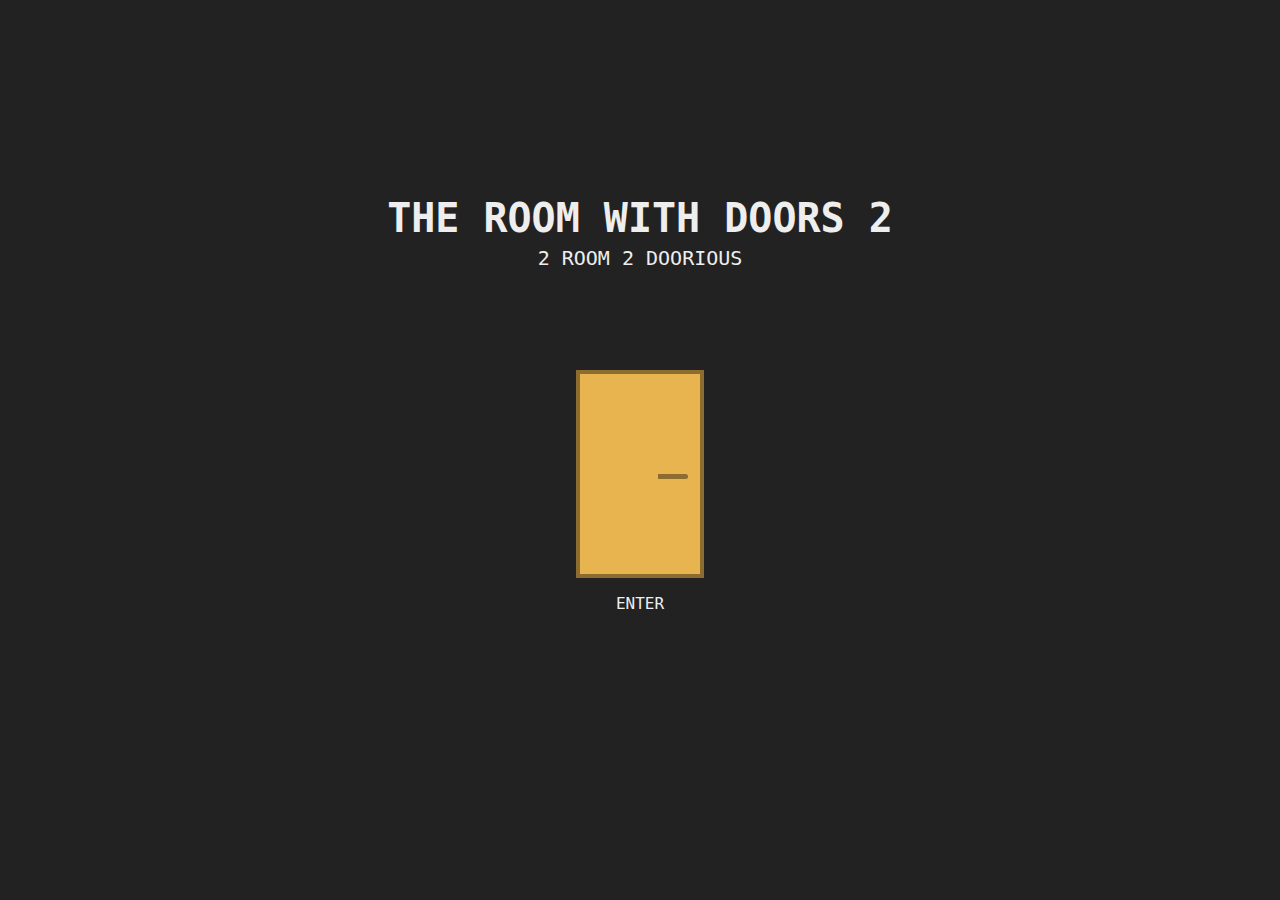
<file: index.html>
<!DOCTYPE html>
<html>
  <head>
    <meta http-equiv="Content-Type" content="text/html; charset=UTF-8" />
    <meta name="viewport" content="width=device-width, initial-scale=1">
    <title>THE ROOM WITH DOORS, WITH EVEN MORE DOORS</title>
    <link rel="stylesheet" href="css/style.css">
  </head>
  <body id="intro">
    <div id="intro-container">
      <h2>THE ROOM WITH DOORS 2</h2>
      <h4>2 ROOM 2 DOORIOUS</h4>
      <a class="door intro-door" href="room1.html">
        <span class="door-handle intro-door-handle"></span>
      </a>
      <p>ENTER</p>
    </div>
  </body>
</html>
</file>
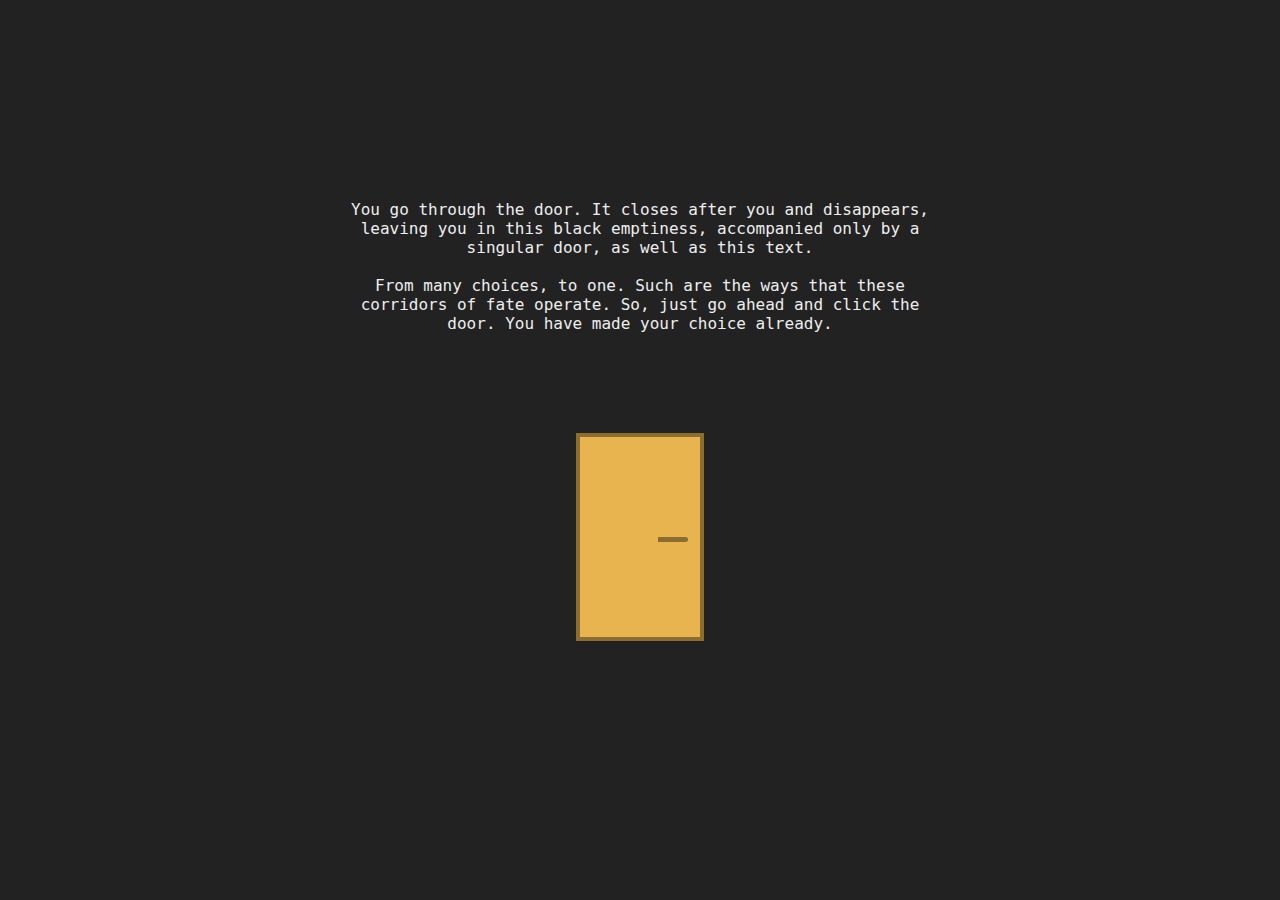
<file: refrain.html>
<!DOCTYPE html>
<html>
  <head>
    <meta http-equiv="Content-Type" content="text/html; charset=UTF-8" />
    <meta name="viewport" content="width=device-width, initial-scale=1">
    <title>THE ROOM WITH DOORS, WITH EVEN MORE DOORS</title>
    <link rel="stylesheet" href="css/style.css">
  </head>
  <body id="intro">
    <div id="intro-container">
      <p>You go through the door. It closes after you and disappears, leaving you in this black emptiness, accompanied only by a singular door, as well as this text. <br><br> From many choices, to one. Such are the ways that these corridors of fate operate. So, just go ahead and click the door. You have made your choice already.</p>
      <a class="door final-door" href="room1.html">
        <span class="door-handle"></span>
      </a>
    </div>
  </body>
</html>
</file>
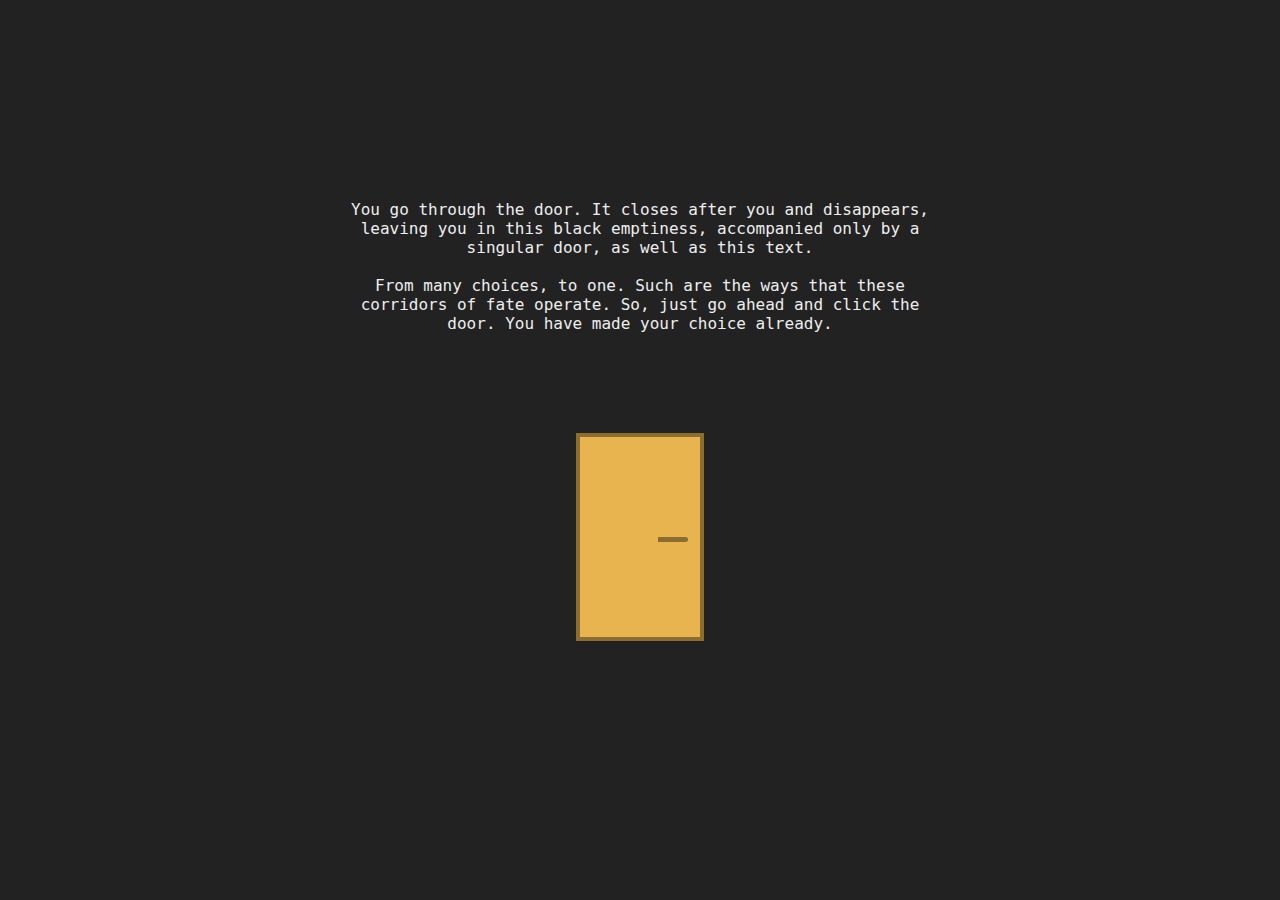
<file: refrain2.html>
<!DOCTYPE html>
<html>
  <head>
    <meta http-equiv="Content-Type" content="text/html; charset=UTF-8" />
    <meta name="viewport" content="width=device-width, initial-scale=1">
    <title>THE ROOM WITH DOORS, WITH EVEN MORE DOORS</title>
    <link rel="stylesheet" href="css/style.css">
  </head>
  <body id="intro">
    <div id="intro-container">
      <p>You go through the door. It closes after you and disappears, leaving you in this black emptiness, accompanied only by a singular door, as well as this text. <br><br> From many choices, to one. Such are the ways that these corridors of fate operate. So, just go ahead and click the door. You have made your choice already.</p>
      <a class="door final-door" href="youwin.html">
        <span class="door-handle"></span>
      </a>
    </div>
  </body>
</html>
</file>
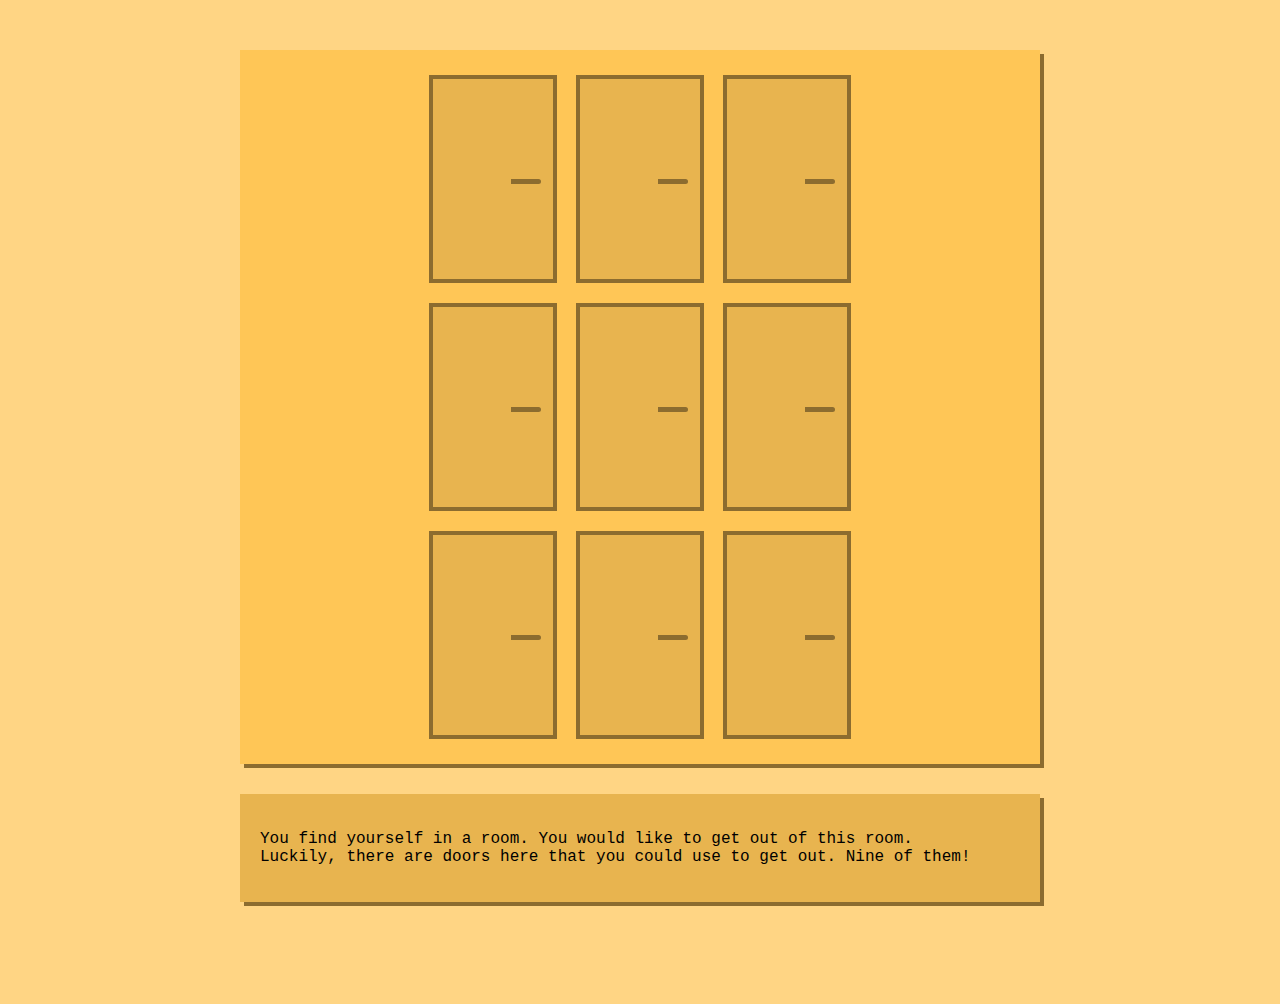
<file: room1.html>
<!DOCTYPE html>
<html>
  <head>
    <meta http-equiv="Content-Type" content="text/html; charset=UTF-8" />
    <meta name="viewport" content="width=device-width, initial-scale=1">
    <title>THE ROOM WITH DOORS, WITH EVEN MORE DOORS</title>
    <link rel="stylesheet" href="css/style.css">
    <link rel="stylesheet" href="css/room-1.css">
  </head>
  <body id="room-1">
    <div id="app">
      <div id="visual-box">
      <div id="play-area">
        <a class="door door-1" href="#">
          <span class="door-handle"></span>
        </a>
        <a class="door door-2" href="#">
          <span class="door-handle"></span>
        </a>
        <a class="door door-3" href="#">
          <span class="door-handle"></span>
        </a>
        <a class="door door-4" href="#">
          <span class="door-handle"></span>
        </a>
        <a class="door door-5" href="#">
          <span class="door-handle"></span>
        </a>
        <a class="door door-6" href="#">
          <span class="door-handle"></span>
        </a>
        <a class="door door-7" href="#">
          <span class="door-handle"></span>
        </a>
        <a class="door door-8" href="#">
          <span class="door-handle"></span>
        </a>
        <a class="door door-9" href="#">
          <span class="door-handle"></span>
        </a>
      </div>
    </div>
      <div id="text-box">
        <p>You find yourself in a room. You would like to get out of this room. <br>
        Luckily, there are doors here that you could use to get out. Nine of them!</p>
      </div>
    </div>

    <script src="js/room1.js">
    </script>
  </body>
</html>
</file>
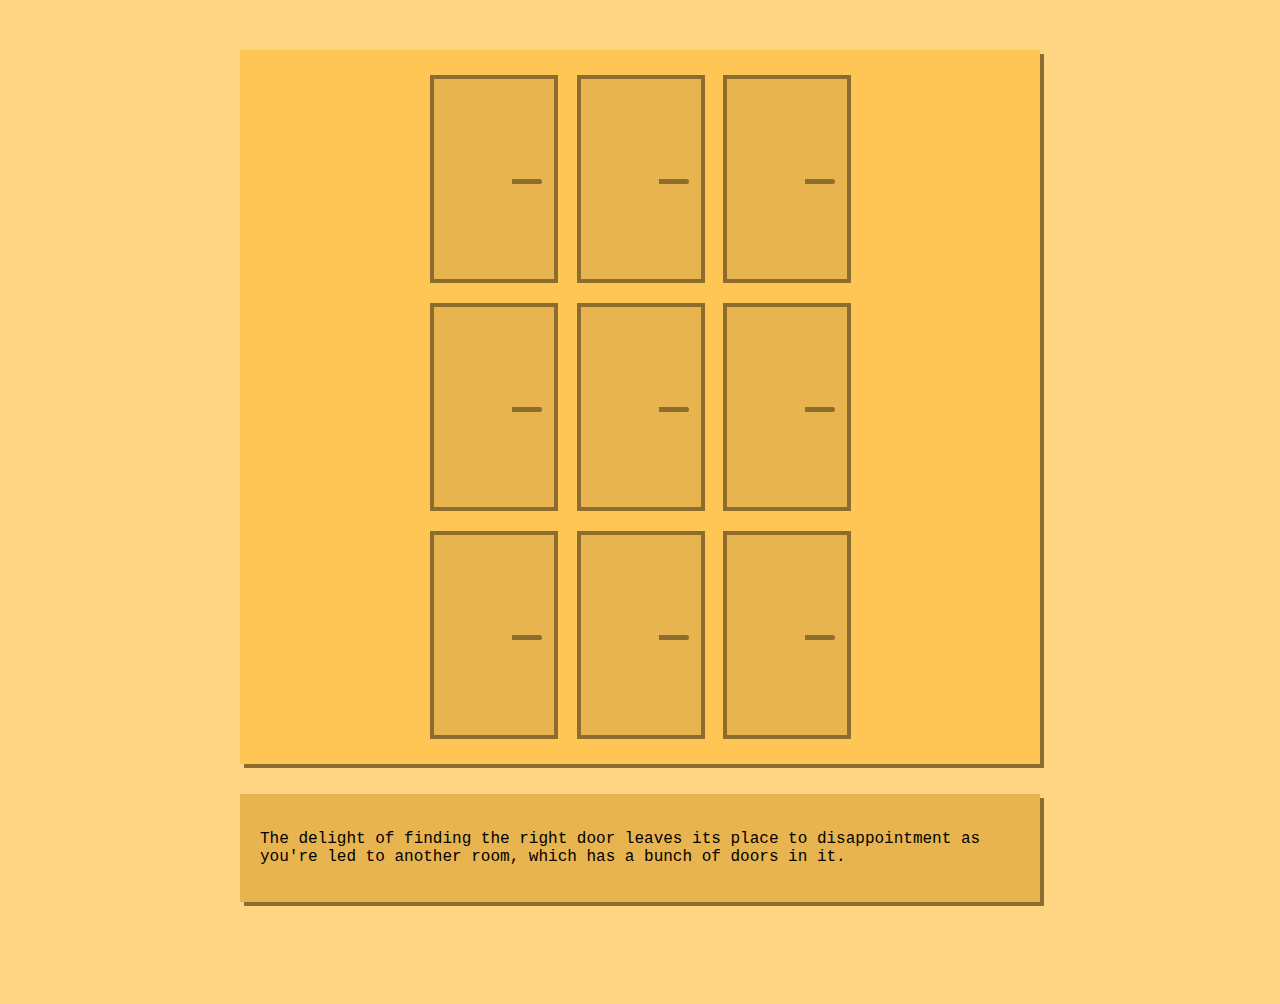
<file: room2.html>
<!DOCTYPE html>
<html>
  <head>
    <meta http-equiv="Content-Type" content="text/html; charset=UTF-8" />
    <meta name="viewport" content="width=device-width, initial-scale=1">
    <title>THE ROOM WITH DOORS, WITH EVEN MORE DOORS</title>
    <link rel="stylesheet" href="css/style.css">
    <link rel="stylesheet" href="css/room-2.css">
  </head>
  <body>
    <div id="app">
      <div id="visual-box">
      <div id="play-area">
        <div class="matching-card card-1">
          <a href="#"></a>
          <div class="door door-1">
            <span class="door-handle"></span>
          </div>
        </div>

        <div class="matching-card card-2">
          <a href="#"></a>
          <div class="door door-2">
            <span class="door-handle"></span>
          </div>
        </div>

        <div class="matching-card card-3">
          <a href="#"></a>
          <div class="door door-3">
            <span class="door-handle"></span>
          </div>
        </div>

          <div class="matching-card card-4">
            <a href="#"></a>
            <div class="door door-4">
              <span class="door-handle"></span>
            </div>
          </div>

          <div class="matching-card card-5">
            <a href="#"></a>
            <div class="door door-5">
              <span class="door-handle"></span>
            </div>
          </div>

          <div class="matching-card card-6">
            <a href="#"></a>
            <div class="door door-6">
              <span class="door-handle"></span>
            </div>
          </div>

          <div class="matching-card card-7">
            <a href="#"></a>
            <div class="door door-7">
              <span class="door-handle"></span>
            </div>
          </div>

          <div class="matching-card card-8">
            <a href="#"></a>
            <div class="door door-8">
              <span class="door-handle"></span>
            </div>
          </div>

          <div class="matching-card card-9">
            <a href="#"></a>
            <div class="door door-9">
              <span class="door-handle"></span>
            </div>
            </div>
          </div>
      </div>
      
      <div id="text-box">
        <p>The delight of finding the right door leaves its place to disappointment as you're led to another room, which has a bunch of doors in it.</p>
      </div>
    </div>

    <script src="js/room2.js"></script>
  </body>
</html>
</file>
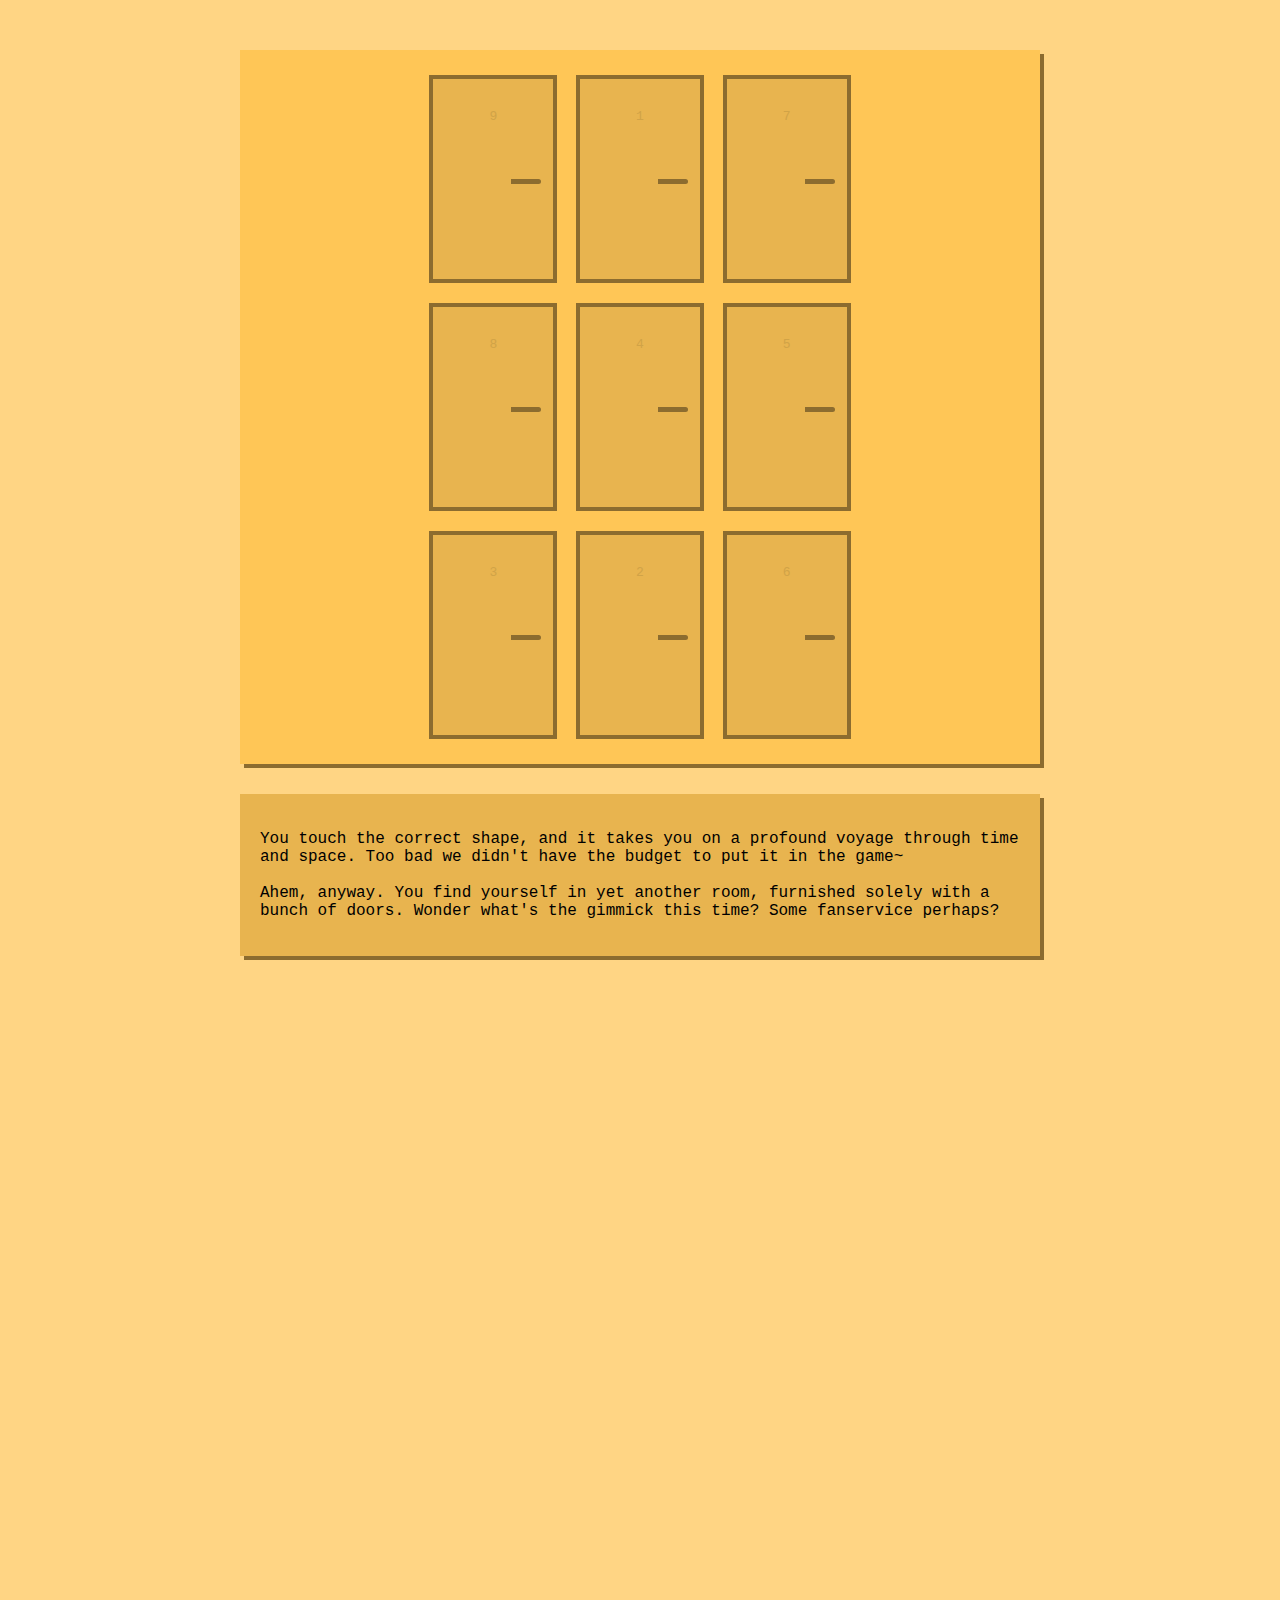
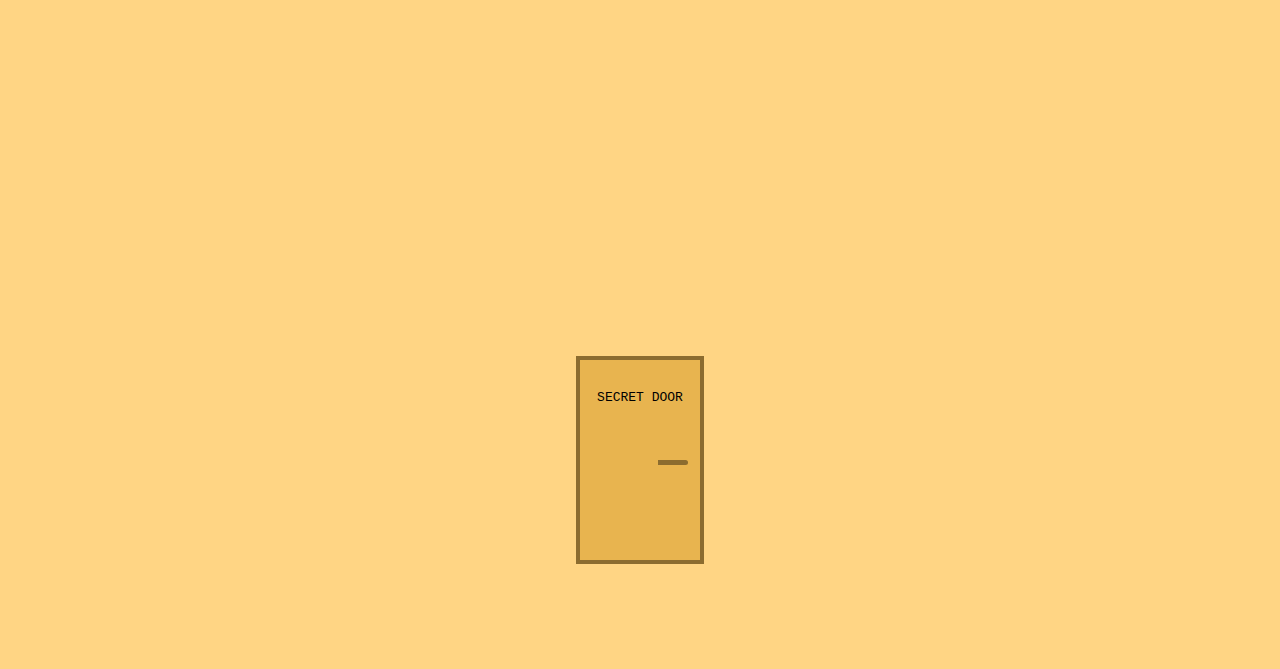
<file: room3.html>
<!DOCTYPE html>
<html>
  <head>
    <meta http-equiv="Content-Type" content="text/html; charset=UTF-8" />
    <meta name="viewport" content="width=device-width, initial-scale=1">
    <title>THE ROOM WITH DOORS, WITH EVEN MORE DOORS</title>
    <link rel="stylesheet" href="css/style.css">
    <link rel="stylesheet" href="css/room-3.css">
  </head>
  <body>
    <div id="negafrog-modal">
      <!-- <img src="assets/negafrog.gif" alt="OH NO NOT AGAIN"> -->
      <p>You encounter the <b>NEGAFROG</b>, and it encounters you. It produces a single <b>RIBBIT.</b> As it rings in your ears, you realize that you feel every single oscillation of every single frequency of that single <b>RIBBIT</b> pass through your body, ripples of air creating tremors across the molecules that bind your existence, entropy precipitates and dissipates, an experience as intense as the first breath you've ever taken, and the last you ever will.</p>
        <p>You are compelled for more. You touch the <b>NEGAFROG.</b> It emits yet another <b>RIBBIT.</b> Reality breaks down around you, everything you know, and all the things you never will know melt into nothingness. Slowly every shell of the life we have constructed sheds away, revealing the universe in its entire beauty until the stars go dim in waves each time the <b>RIBBIT</b> echoes in your mind. There is now nothing, but you. The cycle has ended, and you are its sole witness. Resigned to fate, you close your eyes...</p>
        <p>...and open them to find themselves back to where you were, 10,000 days later. The <b>NEGAFROG</b> has left. As you rise to recover, something manifests in your mind: the one and only universal <b>TRUTH</b>, the <b>ANSWER</b> to all questions. You just gotta <b>INSPECT</b> your... <b>CONSOLE?</b> to find it out.</p>
      <div class="door" id="close-button">
        <span class="door-text">JUST FKIN <br> CLOSE IT</span>
        <span class="door-handle"></span>
      </div>
    </div>

    <div id="app">
      <div id="visual-box">
        <div id="play-area">
          <a class="door door-1" href="#">
              <span class="door-text"></span>
            <span class="door-handle"></span>
          </a>
          <a class="door door-2" href="#">
              <span class="door-text"></span>
            <span class="door-handle"></span>
          </a>
          <a class="door door-3" href="#">
              <span class="door-text"></span>
            <span class="door-handle"></span>
          </a>
          <a class="door door-4" href="#">
              <span class="door-text"></span>
            <span class="door-handle"></span>
          </a>
          <a class="door door-5" href="#">
              <span class="door-text"></span>
            <span class="door-handle"></span>
          </a>
          <a class="door door-6" href="#">
              <span class="door-text"></span>
            <span class="door-handle"></span>
          </a>
          <a class="door door-7" href="#">
            <span class="door-text"></span>
            <span class="door-handle"></span>
          </a>
          <a class="door door-8" href="#">
            <span class="door-text"></span>
            <span class="door-handle"></span>
          </a>
          <a class="door door-9" href="#">
            <span class="door-text"></span>
            <span class="door-handle"></span>
          </a>
        </div>
    </div>
      <div id="text-box">
        <p>You touch the correct shape, and it takes you on a profound voyage through time and space. Too bad we didn't have the budget to put it in the game~<br><br>
        Ahem, anyway. You find yourself in yet another room, furnished solely with a bunch of doors. Wonder what's the gimmick this time? Some fanservice perhaps?</p>
      </div>

      <div class="gap"></div>

      <div class="door secret-door">
        <span class="door-text">SECRET DOOR</span>
        <span class="door-handle"></span>
        
      </div>
    </div>

    <script src="js/room3.js"></script>
  </body>
</html>
</file>
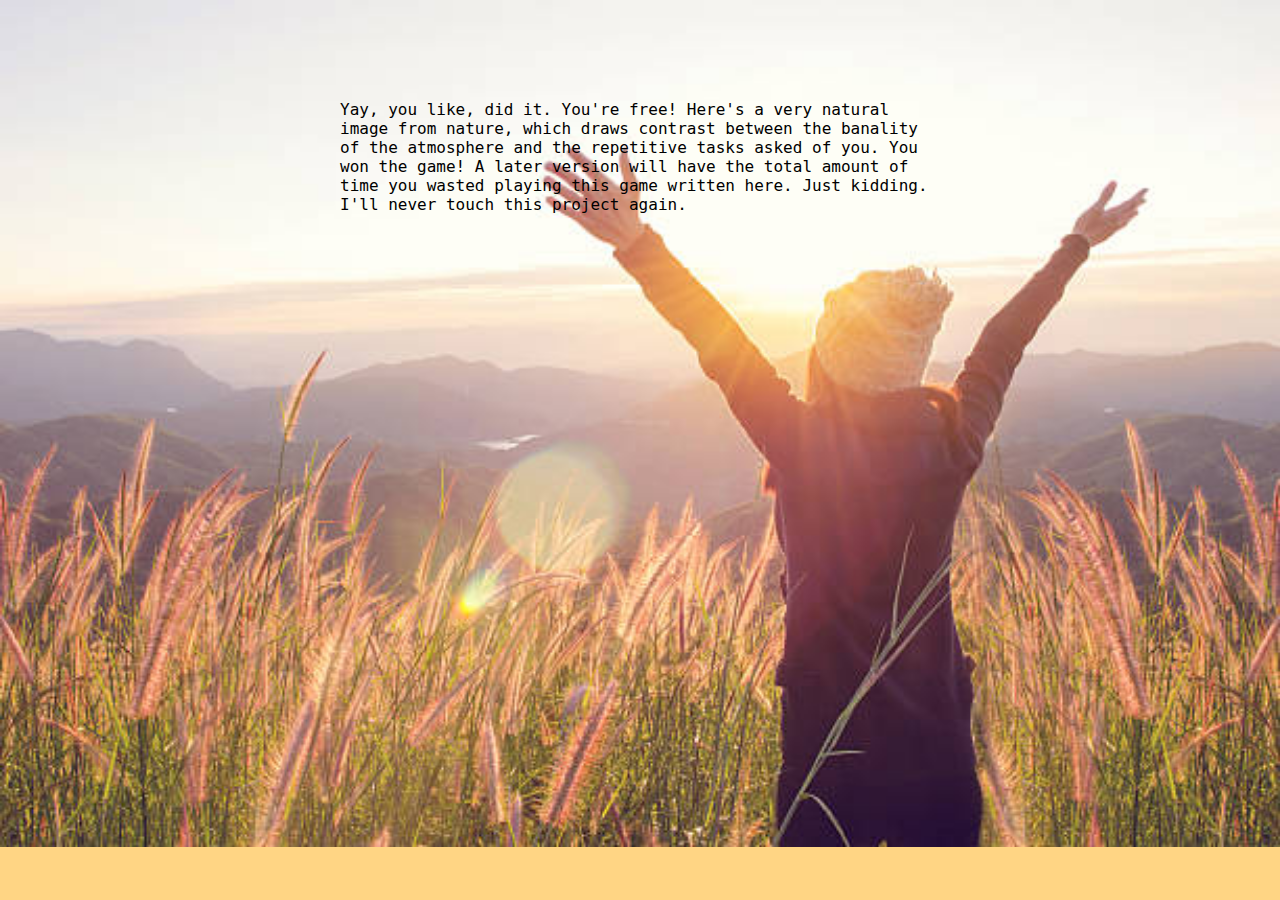
<file: youwin.html>
<!DOCTYPE html>
<html>
  <head>
    <meta http-equiv="Content-Type" content="text/html; charset=UTF-8" />
    <meta name="viewport" content="width=device-width, initial-scale=1">
    <title>THE ROOM WITH DOORS, WITH EVEN MORE DOORS</title>
    <link rel="stylesheet" href="css/style.css">
  </head>
  <body id="exit">
    <p>Yay, you like, did it. You're free! Here's a very natural image from nature, which draws contrast between the banality of the atmosphere and the repetitive tasks asked of you. You won the game! A later version will have the total amount of time you wasted playing this game written here. Just kidding. I'll never touch this project again.</p>
  </body>
</html>
</file>
<file: css/style.css>
@import './intro.css';
@import './room-general.css';

body {
  font-family: monospace;
  background: #FFD584;
}

h4 {
  font-weight: 400;
}

a {
  text-decoration: none;
  color: #D1A347;
}

.final-door {
  margin: 0 auto;
}

#intro-container {
  max-width: 600px;
}

#intro-container p {
  margin-bottom: 100px;
  color: #eee;
}

#exit {
  background-image: url(../assets/victory.jpg);
  background-repeat: no-repeat;
  background-size: cover;
}

#exit p {
  width: 90%;
  max-width: 600px;
  margin: 100px auto;
}
</file>
<file: css/room-1.css>
.door-1:hover {
  margin-left: -400px;
}

.door-2:hover {
  margin-top: -350px;
  margin-left: 200px;
}

.door-3:hover {
  margin-top: -600px;
}

.door-4:hover {
  margin-top: 50px;
  margin-left: 250px;
}

.door-5:hover {
  margin-top: 500px;
}

.door-6:hover {
  margin-left: -550px;
}

.door-7:hover {
  margin-top: 50px;
  margin-left: -350px;
}

.door-8:hover {
  margin-top: 50px;
  margin-left: 250px;
}

.door-9:hover {
  margin-top: 50px;
  margin-left: 250px;
}

.correct-door:hover {
  margin-top: 0;
  margin-left: 0;
}
</file>
<file: css/room-2.css>
.matching-card {
  width: 100%;
  position: relative;
}

.door {
  cursor: pointer;
}

.door.open {
  transform: rotateY(90deg);
  transform-origin: left;
}

door.solved {
  opacity: 0;
}

.matching-card a {
  position: absolute;
  display: block;
  width: 100%;
  height: 200px;
  background-position: center center;
  background-size: contain;
  background-repeat: no-repeat;
}

.matching-card a.circle {
  background-image: url('../assets/circle.png');
}

.matching-card a.triangle {
  background-image: url('../assets/triangle.png');
}

.matching-card a.square {
  background-image: url('../assets/square.png');
}

.matching-card a.star {
  background-image: url('../assets/star.png');
}

.matching-card a.pentagon {
  background-image: url('../assets/pentagon.png');
}
</file>
<file: css/room-3.css>
.gap {
  height: 1000px;
}

.secret-door {
  margin: 0 auto;
  cursor: pointer;
}

.door-text {
  display: block;
  text-align: center;
  width: 100%;
  margin-top: 30px;
  text-decoration: none;
  color: hsla(40, 66, 82, 0.8);
}

.secret-door .door-text {
  color: hsla(40, 66, 82, 0.8);
}

#negafrog-modal {
  position: fixed;
  width: 80%;
  height: 80vh;
  max-height: 600px;
  left: 10%;
  display: none;
  background: #fff;
  margin: 50px auto;
  z-index: 4;
  overflow-y: scroll;
  background-image: url('../assets/negafrog.gif');
  background-size: 100%;
  background-repeat: no-repeat;
  cursor: pointer;
  text-align: center;
}

#negafrog-modal.open {
  display: block;
}

#negafrog-modal p {
  font-size: 1.4rem;
  width: 60%;
  margin: 50px auto;
}

#close-button {
  margin: 0 auto;
  text-align: center;
}
</file>
